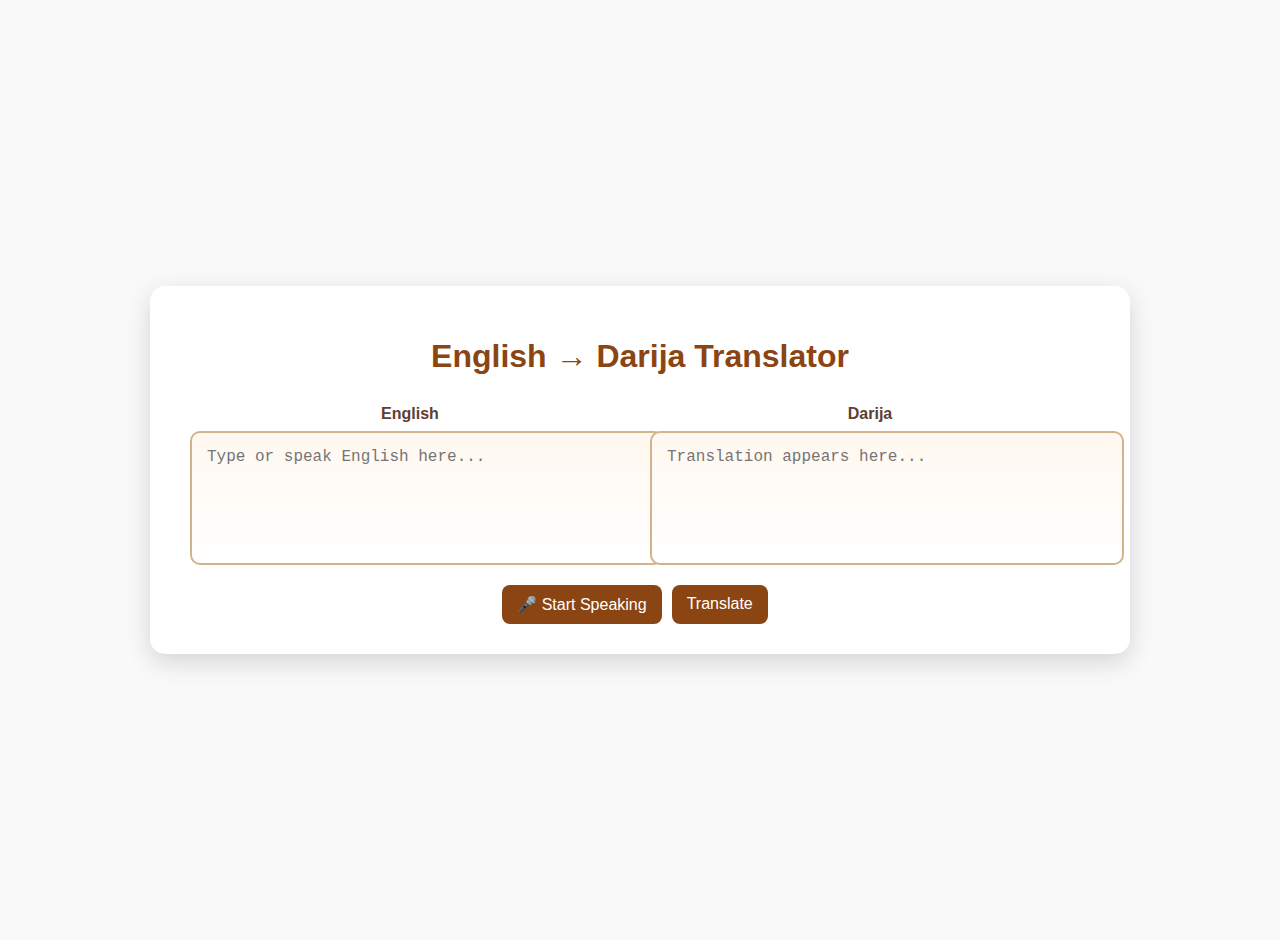
<file: front-end/index.html>
<!DOCTYPE html>
<html lang="en">
<head>
    <meta charset="UTF-8" />
    <title>English → Darija Translator</title>
    <link rel="stylesheet" href="css/style.css" />
    <style>
        body { font-family: Arial, sans-serif; margin: 20px; }
        textarea { width: 100%; height: 100px; margin-bottom: 10px; }
        button { padding: 10px 15px; margin-right: 10px; }
        .button-container { margin-top: 10px; }
    </style>
</head>
<body>
    <div class="container">
        <h1>English → Darija Translator</h1>

        <div class="translator">
            <div class="box">
                <label for="englishText">English</label>
                <textarea id="englishText" placeholder="Type or speak English here..."></textarea>
            </div>
            <div class="box">
                <label for="darijaText">Darija</label>
                <textarea id="darijaText" readonly placeholder="Translation appears here..."></textarea>
            </div>
        </div>
        <div class="button-container">
            <button id="startSpeechBtn">🎤 Start Speaking</button>
            <button id="translateBtn">Translate</button>
        </div>
    </div>

    <script src="js/main.js"></script>
</body>
</html>
</file>
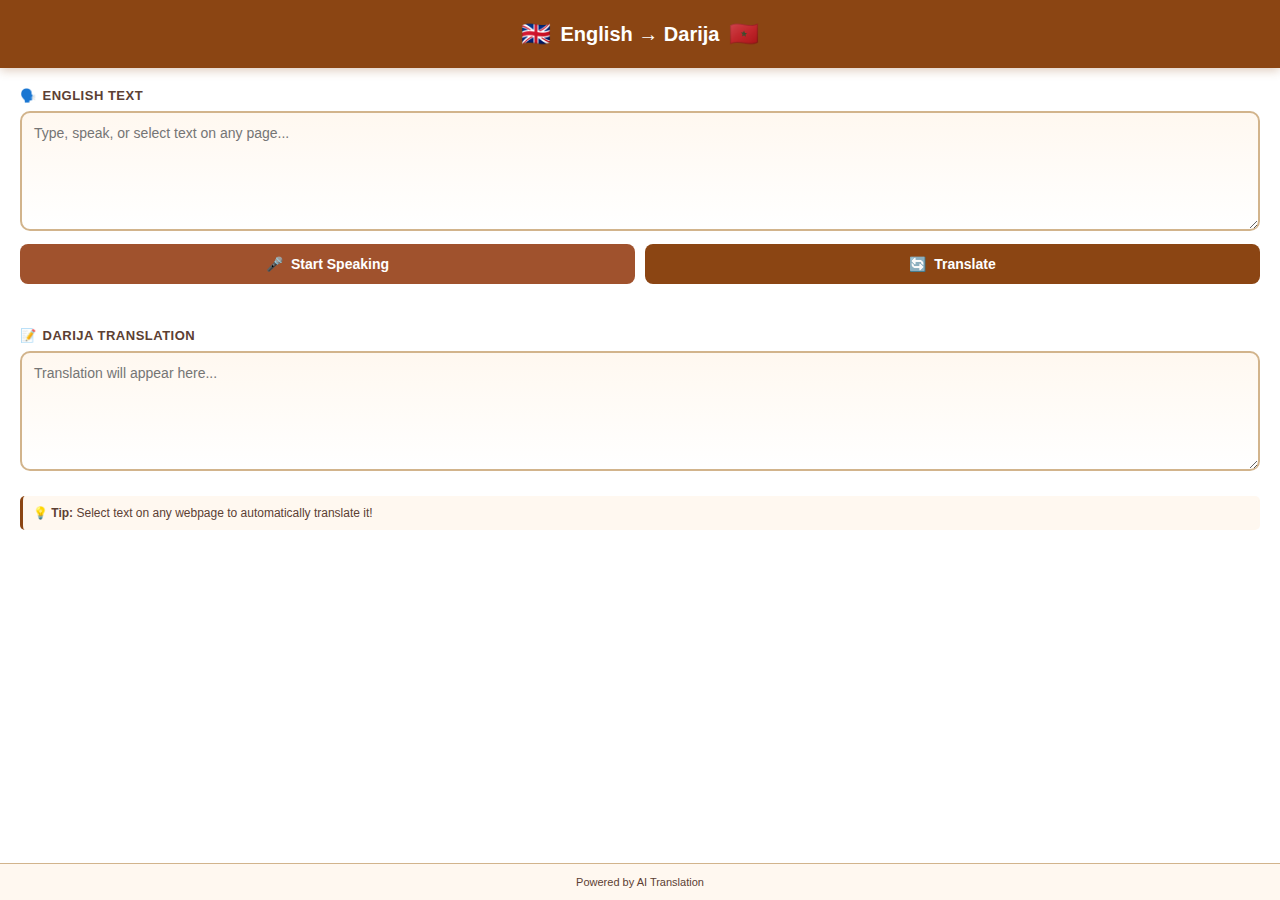
<file: front-end/panel.html>
<!DOCTYPE html>
<html lang="en">
<head>
  <meta charset="UTF-8" />
  <meta name="viewport" content="width=device-width, initial-scale=1.0">
  <title>English → Darija Translator</title>
  <style>
    * {
      margin: 0;
      padding: 0;
      box-sizing: border-box;
    }

    body {
      font-family: 'Segoe UI', Tahoma, Geneva, Verdana, sans-serif;
      background: #f9f9f9;
      padding: 0;
      width: 100%;
      height: 100vh;
      overflow-y: auto;
    }

    .container {
      background: #fff;
      height: 100%;
      display: flex;
      flex-direction: column;
    }

    .header {
      background-color: #8B4513;
      color: white;
      padding: 20px;
      text-align: center;
      box-shadow: 0 2px 10px rgba(139, 69, 19, 0.3);
      flex-shrink: 0;
    }

    .header h2 {
      font-size: 20px;
      font-weight: 600;
      margin: 0;
      display: flex;
      align-items: center;
      justify-content: center;
      gap: 10px;
    }

    .header .flag {
      font-size: 24px;
    }

    .content {
      padding: 20px;
      flex: 1;
      display: flex;
      flex-direction: column;
      gap: 15px;
      overflow-y: auto;
    }

    .input-section, .output-section {
      display: flex;
      flex-direction: column;
      gap: 8px;
    }

    label {
      font-weight: 600;
      color: #5C4033;
      font-size: 13px;
      text-transform: uppercase;
      letter-spacing: 0.5px;
      display: flex;
      align-items: center;
      gap: 6px;
    }

    textarea {
      width: 100%;
      min-height: 120px;
      padding: 12px;
      border: 2px solid #D2B48C;
      border-radius: 10px;
      font-size: 14px;
      font-family: inherit;
      resize: vertical;
      background: linear-gradient(180deg, #FFF8F0, #FFFFFF);
      transition: border-color 0.3s, box-shadow 0.3s;
      outline: none;
    }

    textarea:focus {
      border-color: #A0522D;
      box-shadow: 0 0 5px rgba(160, 82, 45, 0.4);
    }

    textarea#darijaText {
      background: linear-gradient(180deg, #FFF8F0, #FFFFFF);
      color: #333;
      font-weight: 500;
    }

    .button-group {
      display: flex;
      gap: 10px;
      margin-top: 5px;
    }

    button {
      flex: 1;
      padding: 12px 20px;
      border: none;
      border-radius: 8px;
      font-size: 14px;
      font-weight: 600;
      cursor: pointer;
      transition: all 0.3s;
      display: flex;
      align-items: center;
      justify-content: center;
      gap: 8px;
      color: white;
    }

    #startSpeechBtn {
      background-color: #A0522D;
    }

    #startSpeechBtn:hover:not(:disabled) {
      background-color: #8B4513;
      transform: scale(1.05);
    }

    #startSpeechBtn.listening {
      animation: pulse 1.5s infinite;
      background-color: #D2691E;
    }

    @keyframes pulse {
      0%, 100% { transform: scale(1); }
      50% { transform: scale(1.05); }
    }

    #translateBtn {
      background-color: #8B4513;
    }

    #translateBtn:hover:not(:disabled) {
      background-color: #A0522D;
      transform: scale(1.05);
    }

    button:disabled {
      opacity: 0.6;
      cursor: not-allowed;
      transform: none;
    }

    .loading {
      text-align: center;
      color: #8B4513;
      font-size: 12px;
      margin-top: 5px;
      display: none;
    }

    .loading.active {
      display: block;
    }

    .status {
      font-size: 11px;
      color: #5C4033;
      text-align: center;
      margin-top: 5px;
      font-style: italic;
      min-height: 16px;
    }

    .footer {
      padding: 12px 20px;
      background: #FFF8F0;
      border-top: 1px solid #D2B48C;
      text-align: center;
      font-size: 11px;
      color: #5C4033;
      flex-shrink: 0;
    }

    .tip {
      background: #FFF8F0;
      border-left: 3px solid #8B4513;
      padding: 10px;
      margin-top: 10px;
      border-radius: 5px;
      font-size: 12px;
      color: #5C4033;
    }
  </style>
</head>
<body>
  <div class="container">
    <div class="header">
      <h2>
        <span class="flag">🇬🇧</span>
        English → Darija
        <span class="flag">🇲🇦</span>
      </h2>
    </div>

    <div class="content">
      <div class="input-section">
        <label for="englishText">
          <span>🗣️</span> English Text
        </label>
        <textarea 
          id="englishText" 
          placeholder="Type, speak, or select text on any page..."
        ></textarea>
        <div class="button-group">
          <button id="startSpeechBtn">
            <span>🎤</span>
            <span class="btn-text">Start Speaking</span>
          </button>
          <button id="translateBtn">
            <span>🔄</span>
            <span>Translate</span>
          </button>
        </div>
        <div class="loading" id="loadingIndicator">⏳ Translating...</div>
        <div class="status" id="statusText"></div>
      </div>

      <div class="output-section">
        <label for="darijaText">
          <span>📝</span> Darija Translation
        </label>
        <textarea 
          id="darijaText" 
          readonly 
          placeholder="Translation will appear here..."
        ></textarea>
      </div>

      <div class="tip">
        💡 <strong>Tip:</strong> Select text on any webpage to automatically translate it!
      </div>
    </div>

    <div class="footer">
      Powered by AI Translation
    </div>
  </div>

  <script src="js/panel.js"></script>
</body>
</html>
</file>
<file: front-end/css/style.css>
/* ===== Body ===== */
body {
    font-family: 'Segoe UI', Tahoma, Geneva, Verdana, sans-serif;
    background: #f9f9f9; /* blanc cassé */
    margin: 0;
    padding: 0;
    display: flex;
    justify-content: center;
    align-items: center;
    height: 100vh;
}

/* ===== Container ===== */
.container {
    width: 90%;
    max-width: 900px;
    background-color: #fff; /* blanc pur */
    padding: 30px 40px;
    border-radius: 15px;
    box-shadow: 0 8px 25px rgba(0,0,0,0.15);
    transition: transform 0.2s ease, box-shadow 0.2s ease;
    text-align: center;
}

.container:hover {
    transform: translateY(-3px);
    box-shadow: 0 12px 30px rgba(0,0,0,0.2);
}

/* ===== Titre ===== */
h1 {
    color: #8B4513; /* marron foncé */
    margin-bottom: 30px;
}

/* ===== Zones de traduction horizontales ===== */
.translator {
    display: flex;
    gap: 20px;
    align-items: flex-start;
}

.box {
    flex: 1;
    display: flex;
    flex-direction: column;
}

.box label {
    margin-bottom: 8px;
    font-weight: 600;
    color: #5C4033; /* marron moyen */
}

/* ===== Textarea ===== */
textarea {
    width: 100%;
    height: 180px;
    padding: 15px;
    font-size: 16px;
    border: 2px solid #D2B48C; /* beige/marron clair */
    border-radius: 10px;
    background: linear-gradient(180deg, #FFF8F0, #FFFFFF); /* beige → blanc */
    outline: none;
    transition: border-color 0.3s ease, box-shadow 0.3s ease;
    resize: none;
}

textarea:focus {
    border-color: #A0522D; /* marron foncé */
    box-shadow: 0 0 5px rgba(160,82,45,0.4);
}

/* ===== Bouton ===== */
.button-container {
    margin-top: 20px;
    display: flex;
    justify-content: center;
}

button {
    padding: 12px 35px;
    font-size: 16px;
    background-color: #8B4513; /* marron foncé */
    color: white;
    border: none;
    border-radius: 8px;
    cursor: pointer;
    transition: background-color 0.3s ease, transform 0.2s ease;
}

button:hover {
    background-color: #A0522D; /* marron plus clair */
    transform: scale(1.05);
}

/* ===== Responsive ===== */
@media (max-width: 750px) {
    .translator {
        flex-direction: column;
    }
    textarea {
        height: 150px;
    }
}
</file>
